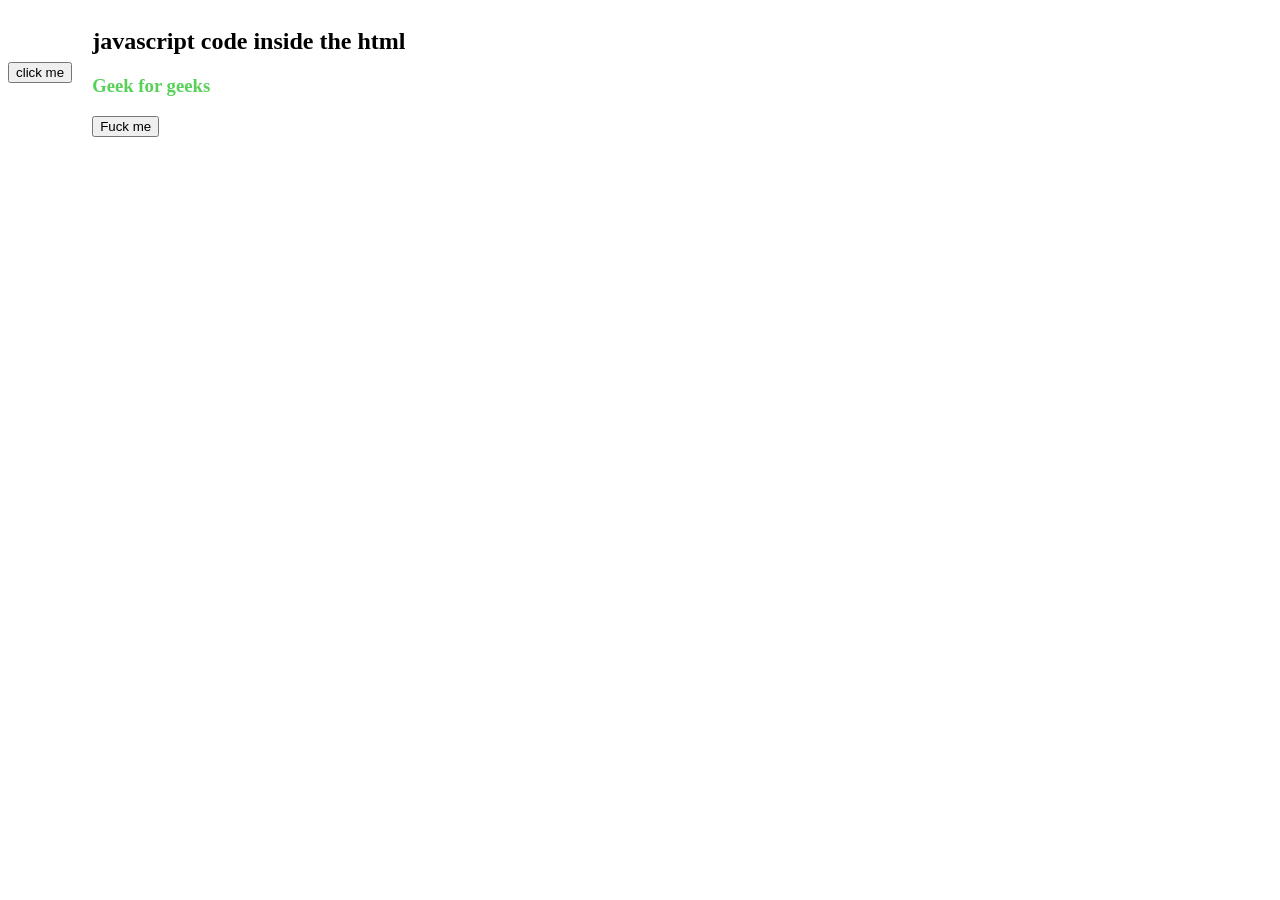
<file: JSEverything/index.html>
<!DOCTYPE html>
<html lang="en">
<head>
    <meta charset="UTF-8">
    <meta name="viewport" content="width=device-width, initial-scale=1.0">
    <title>Document</title>
    <style>
        body{
            align-items: center;
            display: flex;
        }
        .button{
            align-items: center;
        }
        #demo{
            
        }
        .parent-container {
  display: flex;
  justify-content: center; /* Centers horizontally */
  align-items: center;     /* Centers vertically */
  gap: 20px;               /* Adds space between the two divs */
}

    </style>
</head>
<body>
    <div class="parent-container ">  
     <div>

    <button onclick="alert('Hey idiot')">click me</button>
    </div>

    <div>
        <h2>
        javascript code inside the html 
    </h2>
    <h3 id="demo" style="color: rgb(87, 209, 87);">Geek for geeks</h3>

    <button onclick="change()">Fuck me</button>

    </div>
    </div>

    <script>
        let t=document.getElementById("demo");

        function change(){
            t.innerText="Hey there";
        };

    </script>
</body>
</html>
</file>
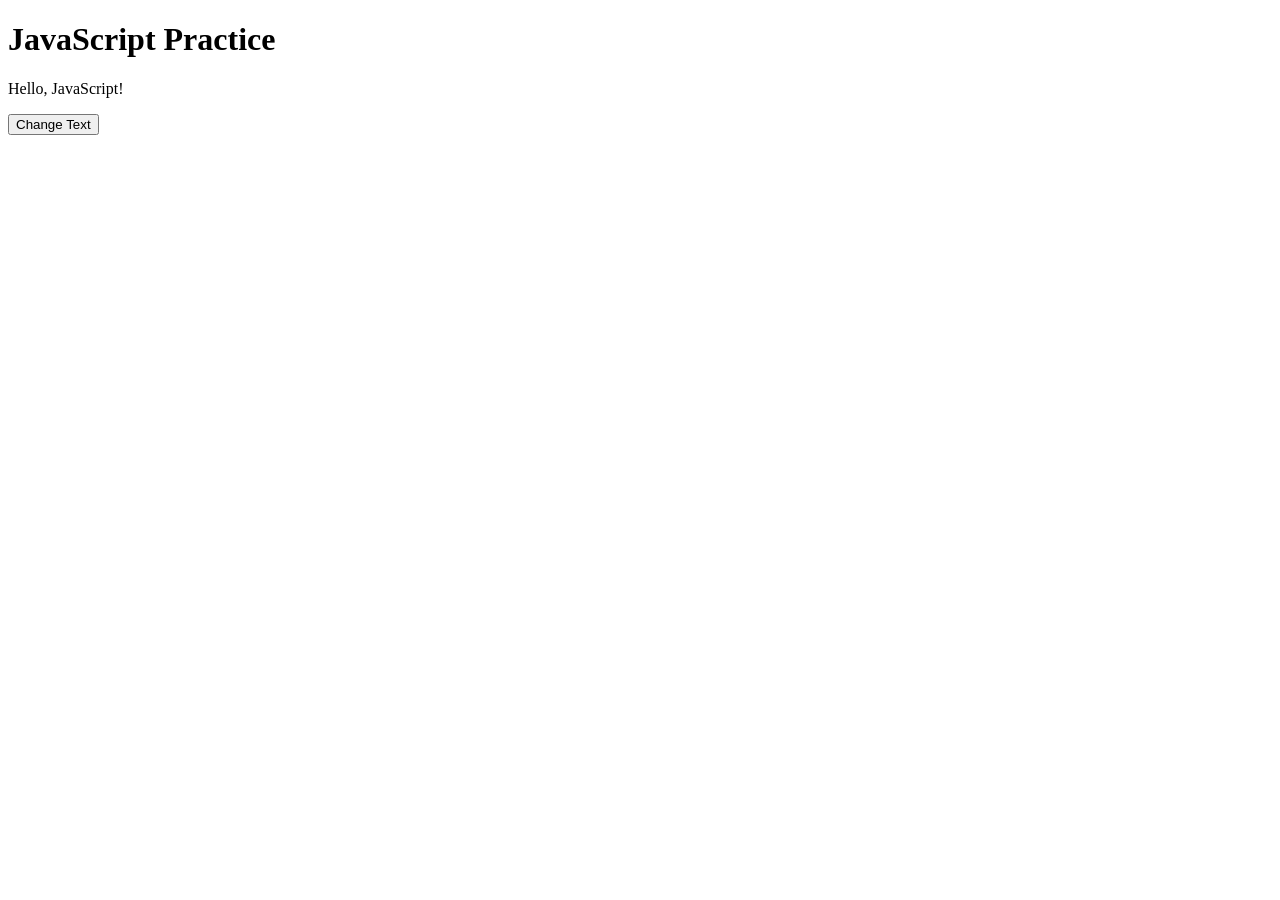
<file: JSEverything/01-dom-basics/index.html>
<!DOCTYPE html>
<html lang="en">
<head>
    <meta charset="UTF-8">
    <meta name="viewport" content="width=device-width, initial-scale=1.0">
    <title>JavaScript Practice</title>
</head>
<body id="body">

    <h1>JavaScript Practice</h1>

    <p id="message">Hello, JavaScript!</p>

    <button id="changeBtn">Change Text</button>

    <script src="script.js">

    </script>

</body>
</html>
</file>
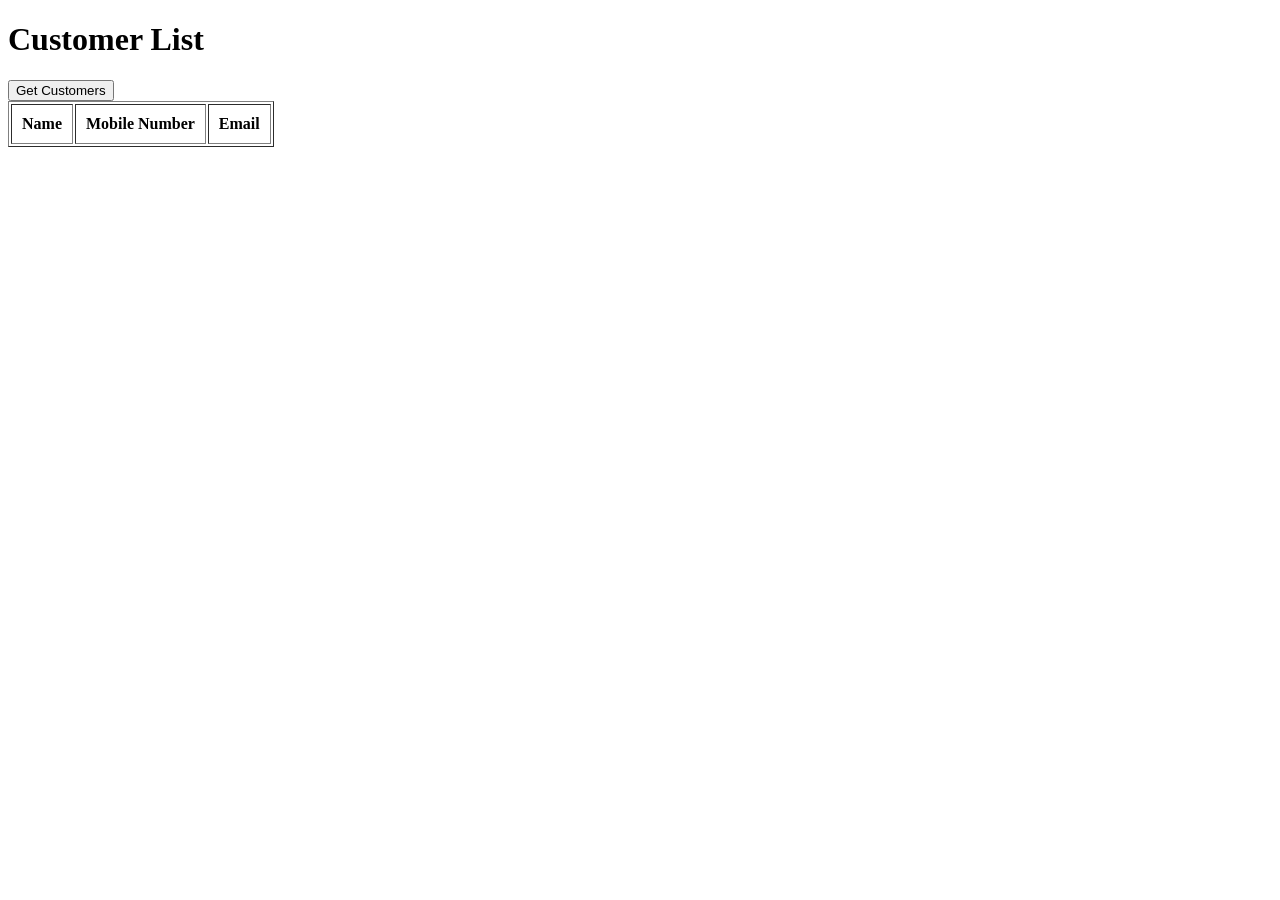
<file: flipkart/src/main/resources/static/index.html>
<!DOCTYPE html>

<html lang="en">
<head>
    <meta charset="UTF-8">
    <meta name="viewport" content="width=device-width, initial-scale=1.0">
    <title>Customer Management</title>
</head>
<body>

<h1>Customer List</h1>

<button onclick="getCustomers()">Get Customers</button>

<table border="1" cellpadding="10">
    <thead>
        <tr>
            <th>Name</th>
            <th>Mobile Number</th>
            <th>Email</th>
        </tr>
    </thead>
    <tbody id="customerTable"></tbody>
</table>

<script>
    async function getCustomers() {
        try {
            const response = await fetch('/get-customers');

            if (!response.ok) {
                throw new Error('Failed to fetch customers');
            }

            const customers = await response.json();
            const table = document.getElementById('customerTable');

            table.innerHTML = '';

            customers.forEach(customer => {
                const row = document.createElement('tr');

                [customer.name, customer.mobno, customer.mail].forEach(value => {
                    const cell = document.createElement('td');
                    cell.textContent = value ?? '';
                    row.appendChild(cell);
                });

                table.appendChild(row);
            });

        } catch (error) {
            console.error(error);
            alert('Unable to retrieve customers.');
        }
    }
</script>


</body>
</html>
</file>
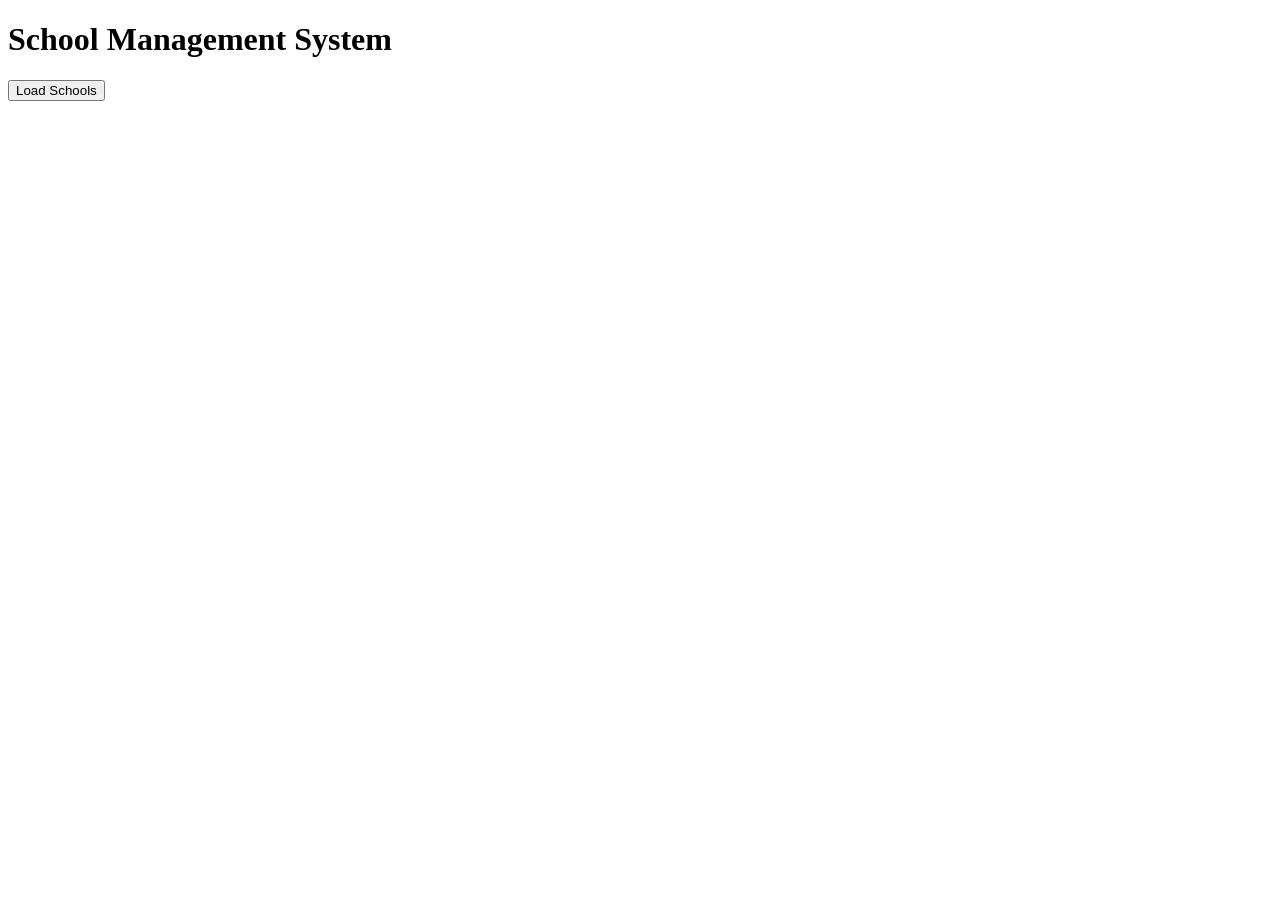
<file: schoolApp/src/main/resources/static/index.html>
<!DOCTYPE html>
<html lang="en">

<head>
    <meta charset="UTF-8">
    <meta name="viewport" content="width=device-width, initial-scale=1.0">

    <title>School Management System</title>
</head>

<body>

    <h1>School Management System</h1>

    <button id="loadBtn">Load Schools</button>

    <p id="message"></p>

    <!-- JavaScript will display the schools, teachers,
         and students inside this container. -->
    <div id="schoolContainer"></div>


    <!-- Load your JavaScript file -->
    <script src="app.js"></script>

</body>
</html>
</file>
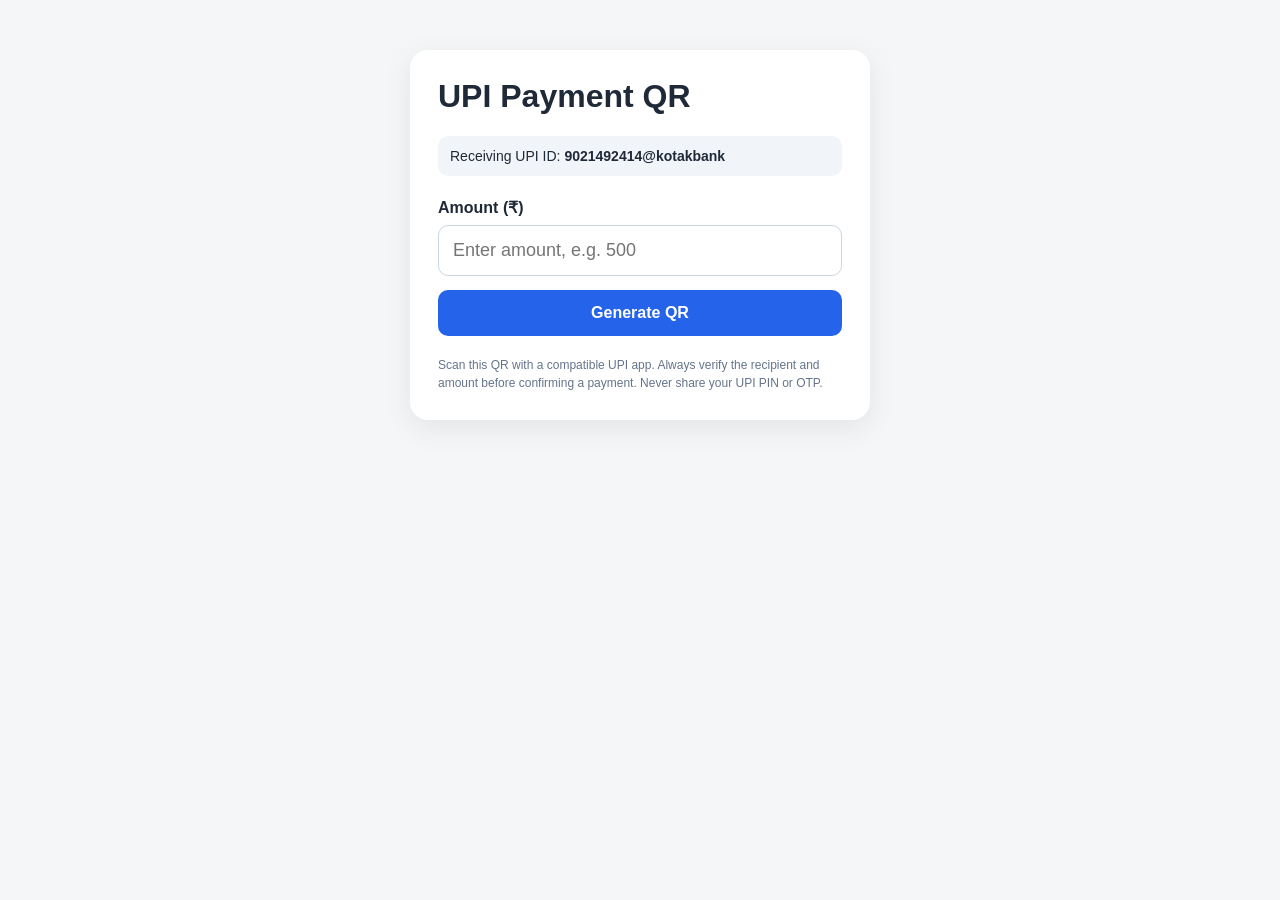
<file: upi-qr-generator/src/main/resources/static/index.html>
<!DOCTYPE html>
<html lang="en">
<head>
    <meta charset="UTF-8">
    <meta name="viewport" content="width=device-width, initial-scale=1.0">
    <title>UPI QR Generator</title>
    <style>
        * { box-sizing: border-box; }
        body {
            margin: 0;
            font-family: Arial, sans-serif;
            background: #f4f6f8;
            color: #1f2937;
        }
        .container {
            width: min(460px, calc(100% - 32px));
            margin: 50px auto;
        }
        .card {
            background: white;
            border-radius: 18px;
            padding: 28px;
            box-shadow: 0 8px 30px rgba(0,0,0,.08);
        }
        h1 { margin-top: 0; }
        .upi {
            background: #f1f5f9;
            padding: 12px;
            border-radius: 10px;
            margin-bottom: 22px;
            font-size: 14px;
        }
        label {
            display: block;
            font-weight: 600;
            margin-bottom: 8px;
        }
        input {
            width: 100%;
            padding: 14px;
            font-size: 18px;
            border: 1px solid #cbd5e1;
            border-radius: 10px;
            outline: none;
        }
        input:focus { border-color: #2563eb; }
        button {
            width: 100%;
            border: 0;
            border-radius: 10px;
            padding: 14px;
            margin-top: 14px;
            font-size: 16px;
            font-weight: 700;
            cursor: pointer;
            background: #2563eb;
            color: white;
        }
        button:hover { background: #1d4ed8; }
        #result {
            display: none;
            text-align: center;
            margin-top: 25px;
        }
        #qr {
            width: 300px;
            max-width: 100%;
            border: 8px solid white;
        }
        .amount {
            font-size: 24px;
            font-weight: 700;
            margin: 10px 0;
        }
        .download {
            display: inline-block;
            text-decoration: none;
            background: #111827;
            color: white;
            padding: 11px 18px;
            border-radius: 9px;
            margin-top: 8px;
        }
        .error { color: #dc2626; margin-top: 12px; }
        .note { font-size: 12px; color: #64748b; margin-top: 20px; line-height: 1.5; }
    </style>
</head>
<body>
<div class="container">
    <div class="card">
        <h1>UPI Payment QR</h1>

        <div class="upi">
            Receiving UPI ID: <strong>9021492414@kotakbank</strong>
        </div>

        <label for="amount">Amount (₹)</label>
        <input id="amount" type="number" min="1" step="0.01"
               placeholder="Enter amount, e.g. 500">

        <button onclick="generateQr()">Generate QR</button>

        <div id="error" class="error"></div>

        <div id="result">
            <div class="amount" id="displayAmount"></div>
            <img id="qr" alt="UPI QR Code">
            <br>
            <a id="download" class="download" download="upi-payment-qr.png">
                Download QR
            </a>
        </div>

        <div class="note">
            Scan this QR with a compatible UPI app. Always verify the
            recipient and amount before confirming a payment. Never share
            your UPI PIN or OTP.
        </div>
    </div>
</div>

<script>
async function generateQr() {
    const amountInput = document.getElementById('amount');
    const error = document.getElementById('error');
    const result = document.getElementById('result');
    const qr = document.getElementById('qr');
    const download = document.getElementById('download');
    const displayAmount = document.getElementById('displayAmount');

    const amount = Number(amountInput.value);

    error.textContent = '';
    result.style.display = 'none';

    if (!Number.isFinite(amount) || amount <= 0) {
        error.textContent = 'Please enter a valid amount greater than ₹0.';
        return;
    }

    try {
        const response = await fetch(
            '/api/qr?amount=' + encodeURIComponent(amount)
        );

        if (!response.ok) {
            throw new Error('Could not generate QR.');
        }

        const blob = await response.blob();
        const imageUrl = URL.createObjectURL(blob);

        qr.src = imageUrl;
        download.href = imageUrl;
        displayAmount.textContent =
            'Receive ₹' + amount.toFixed(2);

        result.style.display = 'block';
    } catch (e) {
        error.textContent = 'Failed to generate QR. Please try again.';
    }
}
</script>
</body>
</html>
</file>
